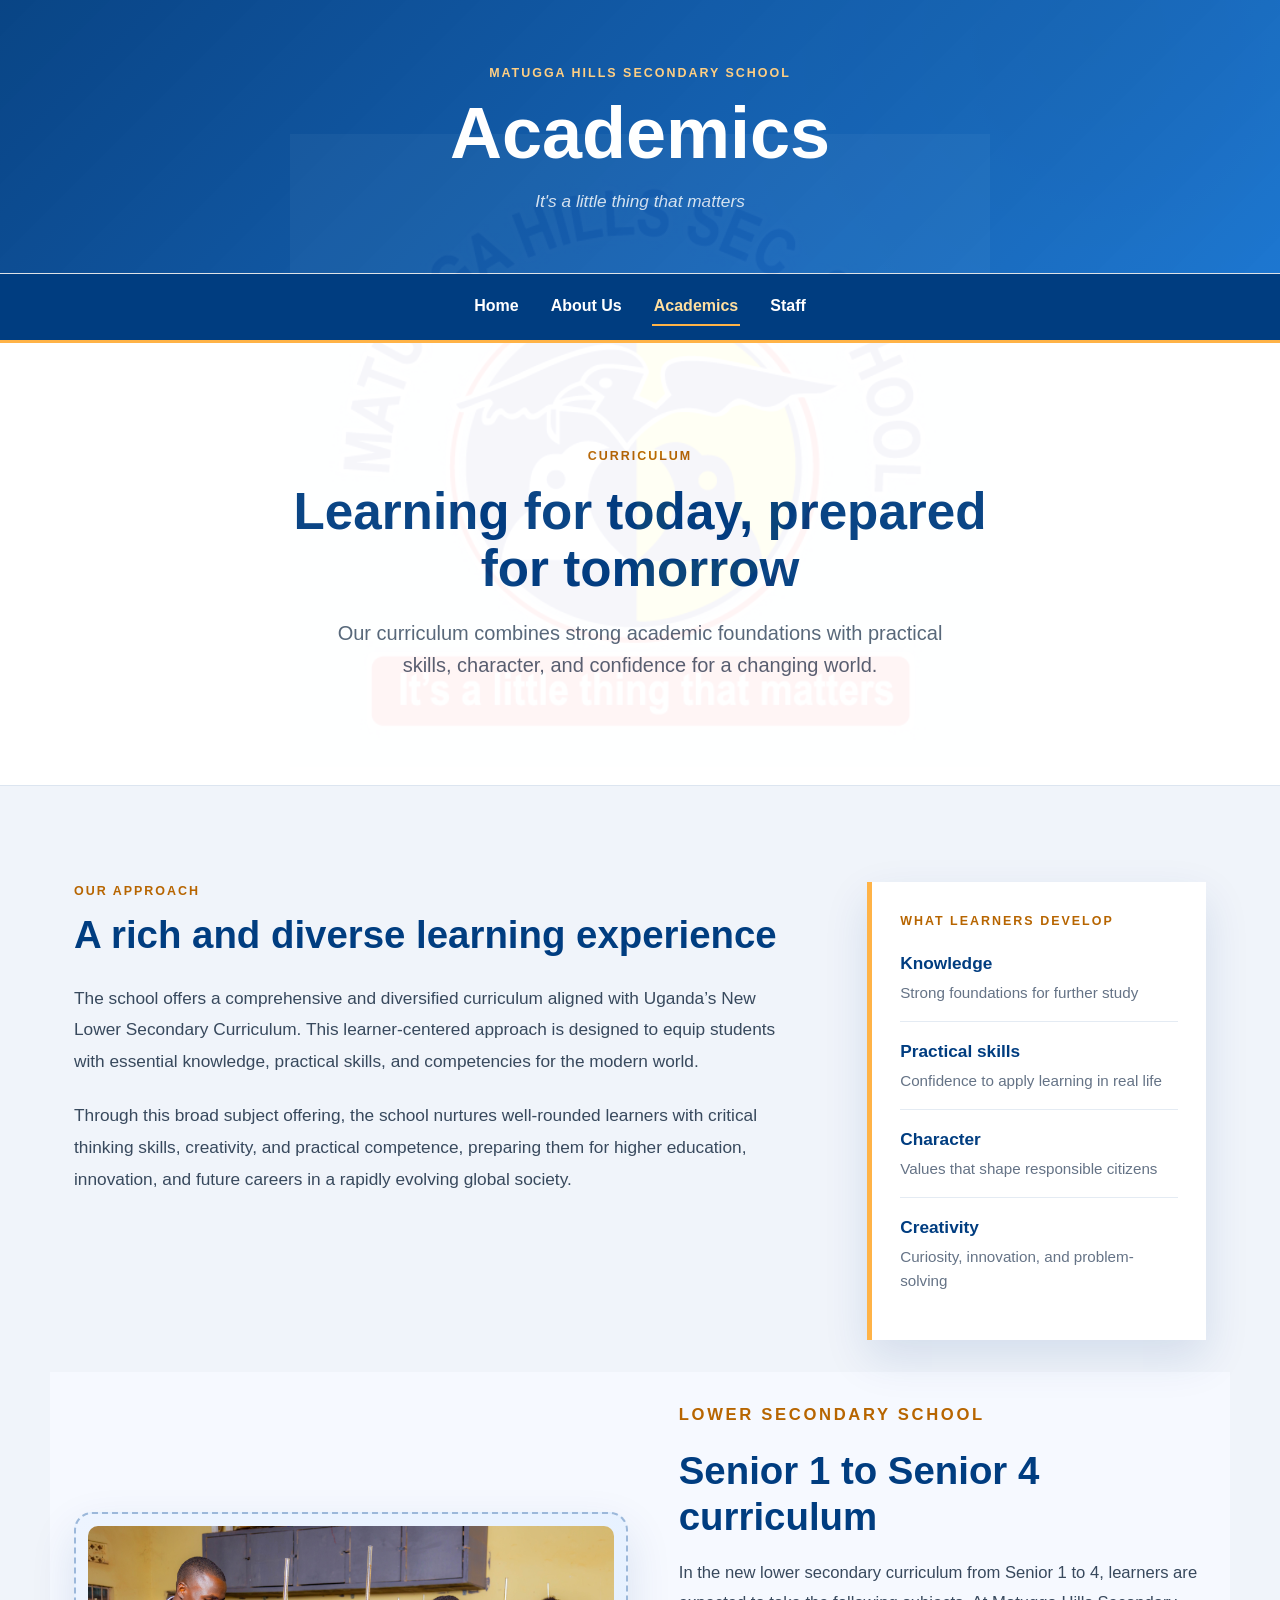
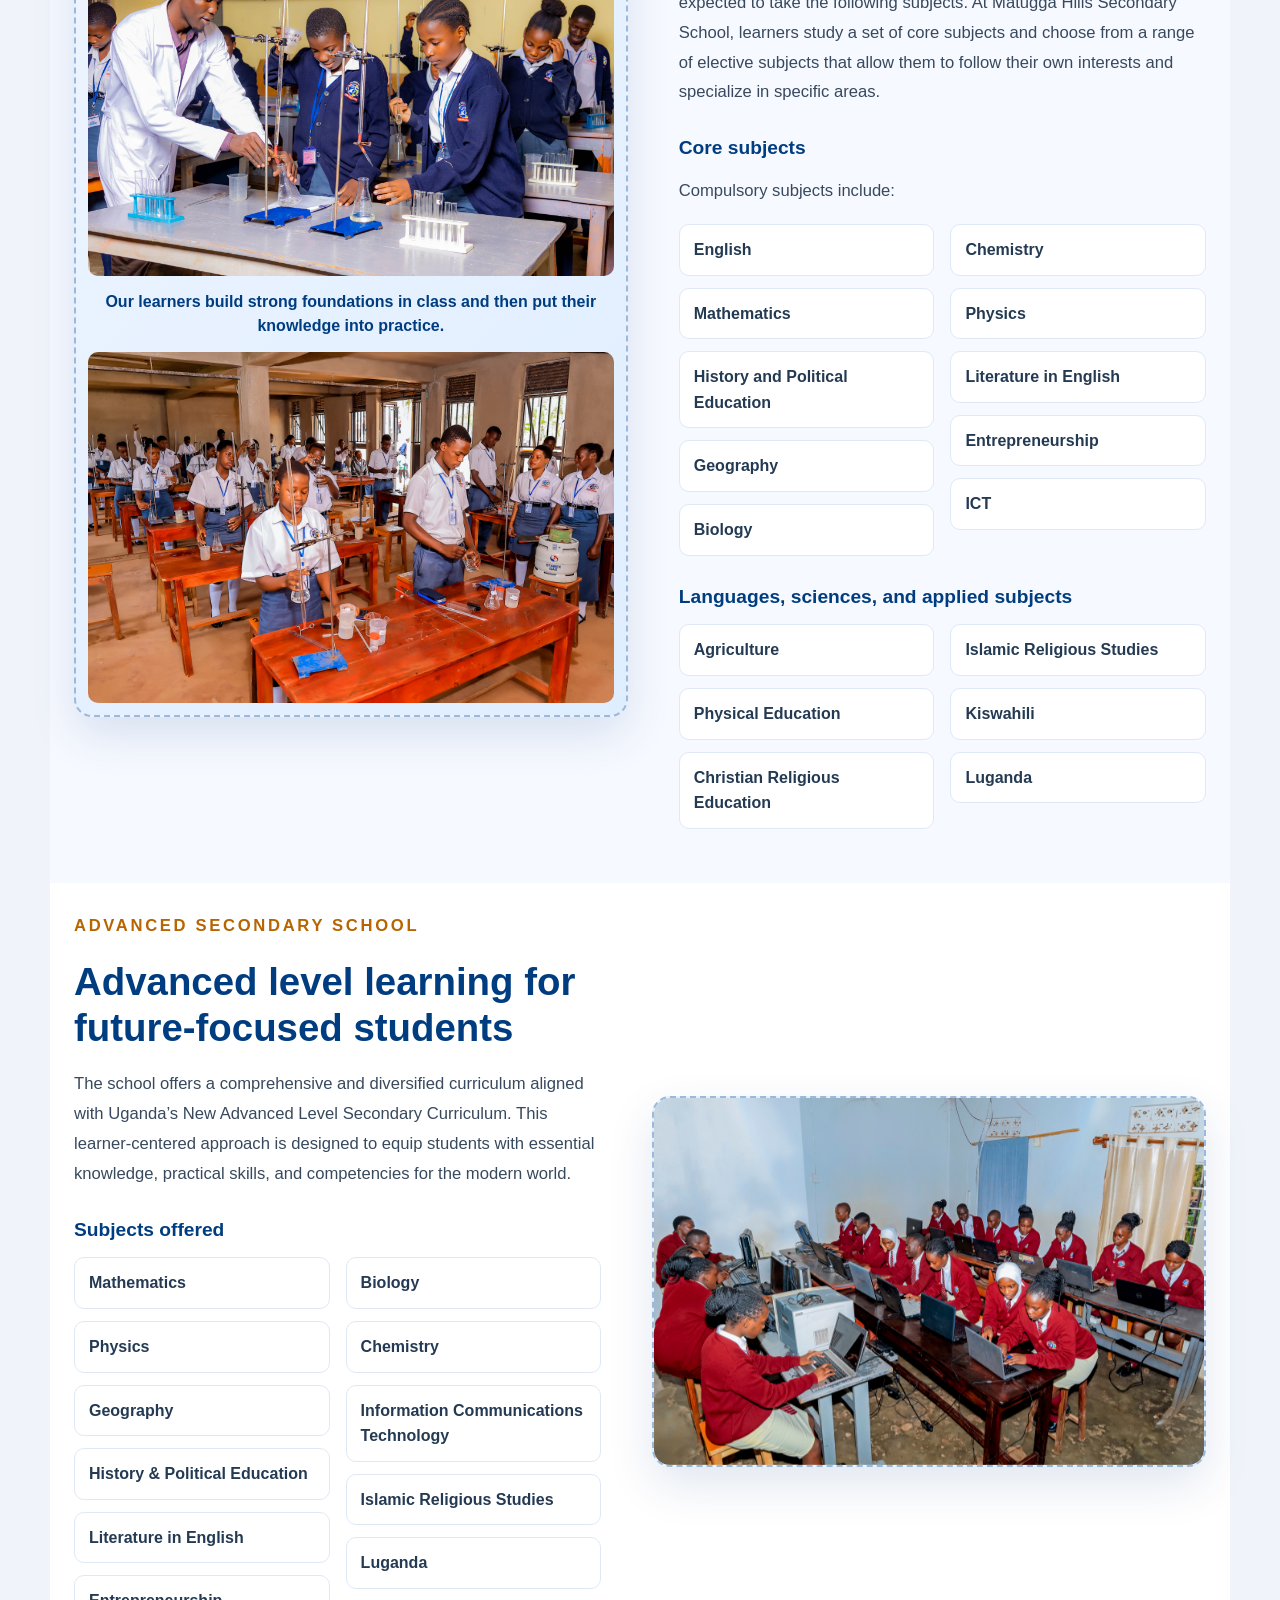
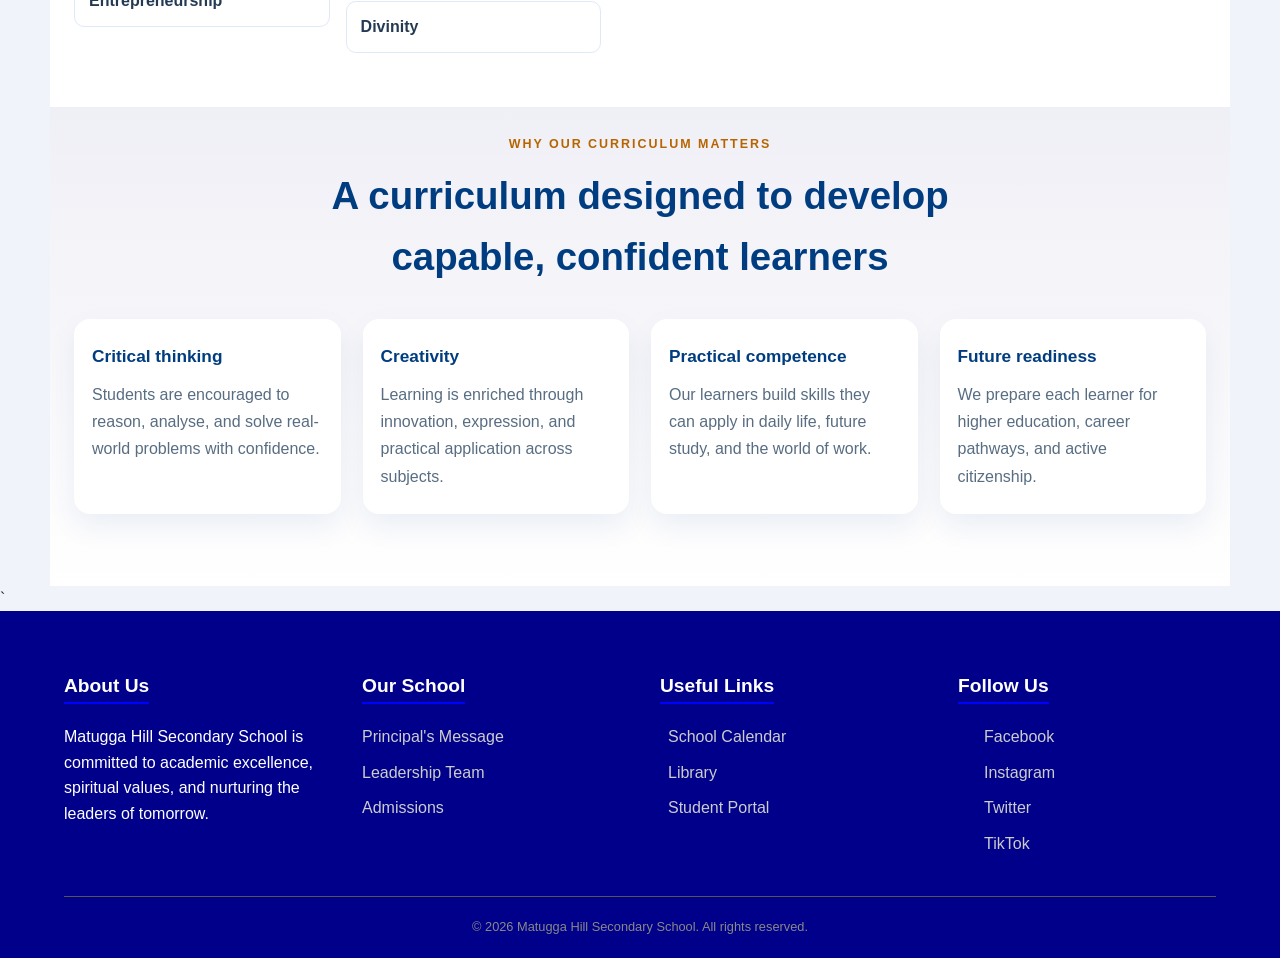
<file: academics.html>
<!DOCTYPE html>
<html lang="en">
<head>
    <meta charset="UTF-8">
    <meta name="viewport" content="width=device-width, initial-scale=1.0">
    <meta name="description" content="Explore the curriculum and learning approach at Matugga Hills Secondary School.">
    <link rel="icon" href="assets/images/budge.jpg" type="image/jpeg">
    <title>Academics | Matugga Hills Secondary School</title>
    <link rel="stylesheet" href="style.css">
</head>
<body>
    <!-- Page header: identifies the school and the current Academics page. -->
    <header class="site-header">
        <div class="site-header__inner">
            <p class="school-kicker">Matugga Hills Secondary School</p>
            <h1>Academics</h1>
            <p class="school-motto">It's a little thing that matters</p>
        </div>
    </header>

    <!-- Main navigation: provides links to the primary school pages. -->
    <nav class="site-nav" aria-label="Main navigation">
        <a href="index.html">Home</a>
        <a href="About us.html">About Us</a>
        <a href="academics.html" aria-current="page">Academics</a>
        <a href="staff.html">Staff</a>
    </nav>

    
    <!-- Main content: contains the curriculum overview and subject information. -->
    <main>
        <!-- Hero introduction: summarizes the school's learning philosophy. -->
        <section class="academics-hero" aria-labelledby="curriculum-title">
            <p class="eyebrow">Curriculum</p>
            <h2 id="curriculum-title">Learning for today, prepared for tomorrow</h2>
            <p class="academics-lede">Our curriculum combines strong academic foundations with practical skills, character, and confidence for a changing world.</p>
        </section>

        <!-- Learning approach: describes the curriculum and its intended outcomes. -->
        <section class="academics-content" aria-labelledby="approach-title">
            <div class="academics-copy">
                <p class="section-label">Our approach</p>
                <h2 id="approach-title">A rich and diverse learning experience</h2>
                <p>The school offers a comprehensive and diversified curriculum aligned with Uganda’s New Lower Secondary Curriculum. This learner-centered approach is designed to equip students with essential knowledge, practical skills, and competencies for the modern world.</p>
                <p>Through this broad subject offering, the school nurtures well-rounded learners with critical thinking skills, creativity, and practical competence, preparing them for higher education, innovation, and future careers in a rapidly evolving global society.</p>
            </div>

            <aside class="academics-highlight" aria-label="What our curriculum develops">
                <p class="section-label">What learners develop</p>
                <ul>
                    <li><strong>Knowledge</strong><span>Strong foundations for further study</span></li>
                    <li><strong>Practical skills</strong><span>Confidence to apply learning in real life</span></li>
                    <li><strong>Character</strong><span>Values that shape responsible citizens</span></li>
                    <li><strong>Creativity</strong><span>Curiosity, innovation, and problem-solving</span></li>
                </ul>
            </aside>
        </section>

        <!-- Lower secondary programme: lists Senior 1 to Senior 4 subjects. -->
        <section class="curriculum-programme" aria-labelledby="lower-secondary-title">
            <div class="curriculum-visual curriculum-visual--gallery" aria-label="Lower secondary learning activities">
                <img src="assets/images/opoka teaching.jpg" alt="Teacher guiding lower secondary learners">
                <p class="curriculum-visual__caption">Our learners build strong foundations in class and then put their knowledge into practice.</p>
                <img src="assets/images/students in lab.JPG" alt="Lower secondary learners working in a laboratory">
            </div>
            <div class="curriculum-copy">
                <p class="section-label">Lower Secondary School</p>
                <h2 id="lower-secondary-title">Senior 1 to Senior 4 curriculum</h2>
                <p>In the new lower secondary curriculum from Senior 1 to 4, learners are expected to take the following subjects. At Matugga Hills Secondary School, learners study a set of core subjects and choose from a range of elective subjects that allow them to follow their own interests and specialize in specific areas.</p>

                <h3>Core subjects</h3>
                <p>Compulsory subjects include:</p>
                <ul class="subject-list subject-list--compact">
                    <li>English</li>
                    <li>Mathematics</li>
                    <li>History and Political Education</li>
                    <li>Geography</li>
                    <li>Biology</li>
                    <li>Chemistry</li>
                    <li>Physics</li>
                    <li>Literature in English</li>
                    <li>Entrepreneurship</li>
                    <li>ICT</li>
                </ul>

                <h3>Languages, sciences, and applied subjects</h3>
                <ul class="subject-list subject-list--compact">
                    <li>Agriculture</li>
                    <li>Physical Education</li>
                    <li>Christian Religious Education</li>
                    <li>Islamic Religious Studies</li>
                    <li>Kiswahili</li>
                    <li>Luganda</li>
                </ul>
            </div>
        </section>

        <!-- Advanced secondary programme: lists the subjects offered at advanced level. -->
        <section class="curriculum-programme curriculum-programme--reverse" aria-labelledby="advanced-secondary-title">
            <div class="curriculum-copy">
                <p class="section-label">Advanced Secondary School</p>
                <h2 id="advanced-secondary-title">Advanced level learning for future-focused students</h2>
                <p>The school offers a comprehensive and diversified curriculum aligned with Uganda’s New Advanced Level Secondary Curriculum. This learner-centered approach is designed to equip students with essential knowledge, practical skills, and competencies for the modern world.</p>

                <h3>Subjects offered</h3>
                <ul class="subject-list">
                    <li>Mathematics</li>
                    <li>Physics</li>
                    <li>Geography</li>
                    <li>History &amp; Political Education</li>
                    <li>Literature in English</li>
                    <li>Entrepreneurship</li>
                    <li>Biology</li>
                    <li>Chemistry</li>
                    <li>Information Communications Technology</li>
                    <li>Islamic Religious Studies</li>
                    <li>Luganda</li>
                    <li>Divinity</li>
                </ul>
            </div>
            <div class="curriculum-visual" aria-label="Advanced level information technology laboratory">
                <img src="assets/images/it lab.JPG" alt="Students learning in the information technology laboratory">
            </div>
        </section>

        <!-- Curriculum values: explains the abilities learners develop through the programme. -->
        <section class="academics-values" aria-labelledby="values-title">
            <p class="section-label">Why our curriculum matters</p>
            <h2 id="values-title">A curriculum designed to develop capable, confident learners</h2>
            <div class="value-grid">
                <article>
                    <h3>Critical thinking</h3>
                    <p>Students are encouraged to reason, analyse, and solve real-world problems with confidence.</p>
                </article>
                <article>
                    <h3>Creativity</h3>
                    <p>Learning is enriched through innovation, expression, and practical application across subjects.</p>
                </article>
                <article>
                    <h3>Practical competence</h3>
                    <p>Our learners build skills they can apply in daily life, future study, and the world of work.</p>
                </article>
                <article>
                    <h3>Future readiness</h3>
                    <p>We prepare each learner for higher education, career pathways, and active citizenship.</p>
                </article>
            </div>
        </section>
    </main>
`
        <!-- Footer: contains secondary links, social links, and copyright information. -->
    <footer class="site-footer">
            <div class="footer-grid">
                <div class="footer-col">
                    <h5>About Us</h5>
                    <p>Matugga Hill Secondary School is committed to academic excellence, spiritual values, and nurturing the leaders of tomorrow.</p>
                </div>

                <div class="footer-col">
                    <h5>Our School</h5>
                    <ul>
                        <li><a href="#">Principal's Message</a></li>
                        <li><a href="staff.html">Leadership Team</a></li>
                        <li><a href="#">Admissions</a></li>
                    </ul>
                </div>

                <div class="footer-col">
                    <h5>Useful Links</h5>
                    <ul>
                        <li><a href="#"><i class="fas fa-calendar-alt mr-2 footer-icon"></i>School Calendar</a></li>
                        <li><a href="#"><i class="fas fa-book mr-2 footer-icon"></i>Library</a></li>
                        <li><a href="#"><i class="fas fa-user-graduate mr-2 footer-icon"></i>Student Portal</a></li>
                    </ul>
                </div>

                <div class="footer-col">
                    <h5>Follow Us</h5>
                    <div class="social-links">
                        <a href="#"><i class="fa-brands fa-facebook-f"></i> Facebook</a>
                        <a href="#"><i class="fa-brands fa-instagram"></i> Instagram</a>
                        <a href="#"><i class="fa-brands fa-x-twitter"></i> Twitter</a>
                        <a href="https://www.tiktok.com/@matuggahills?is_from_webapp=1&sender_device=pc"><i class="fa-brands fa-tiktok"></i> TikTok</a>
                    </div>
                </div>
            </div>

            <div class="footer-bottom">
                <p>&copy; 2026 Matugga Hill Secondary School. All rights reserved.</p>
            </div>
        </footer>
</body>
</html>
</file>
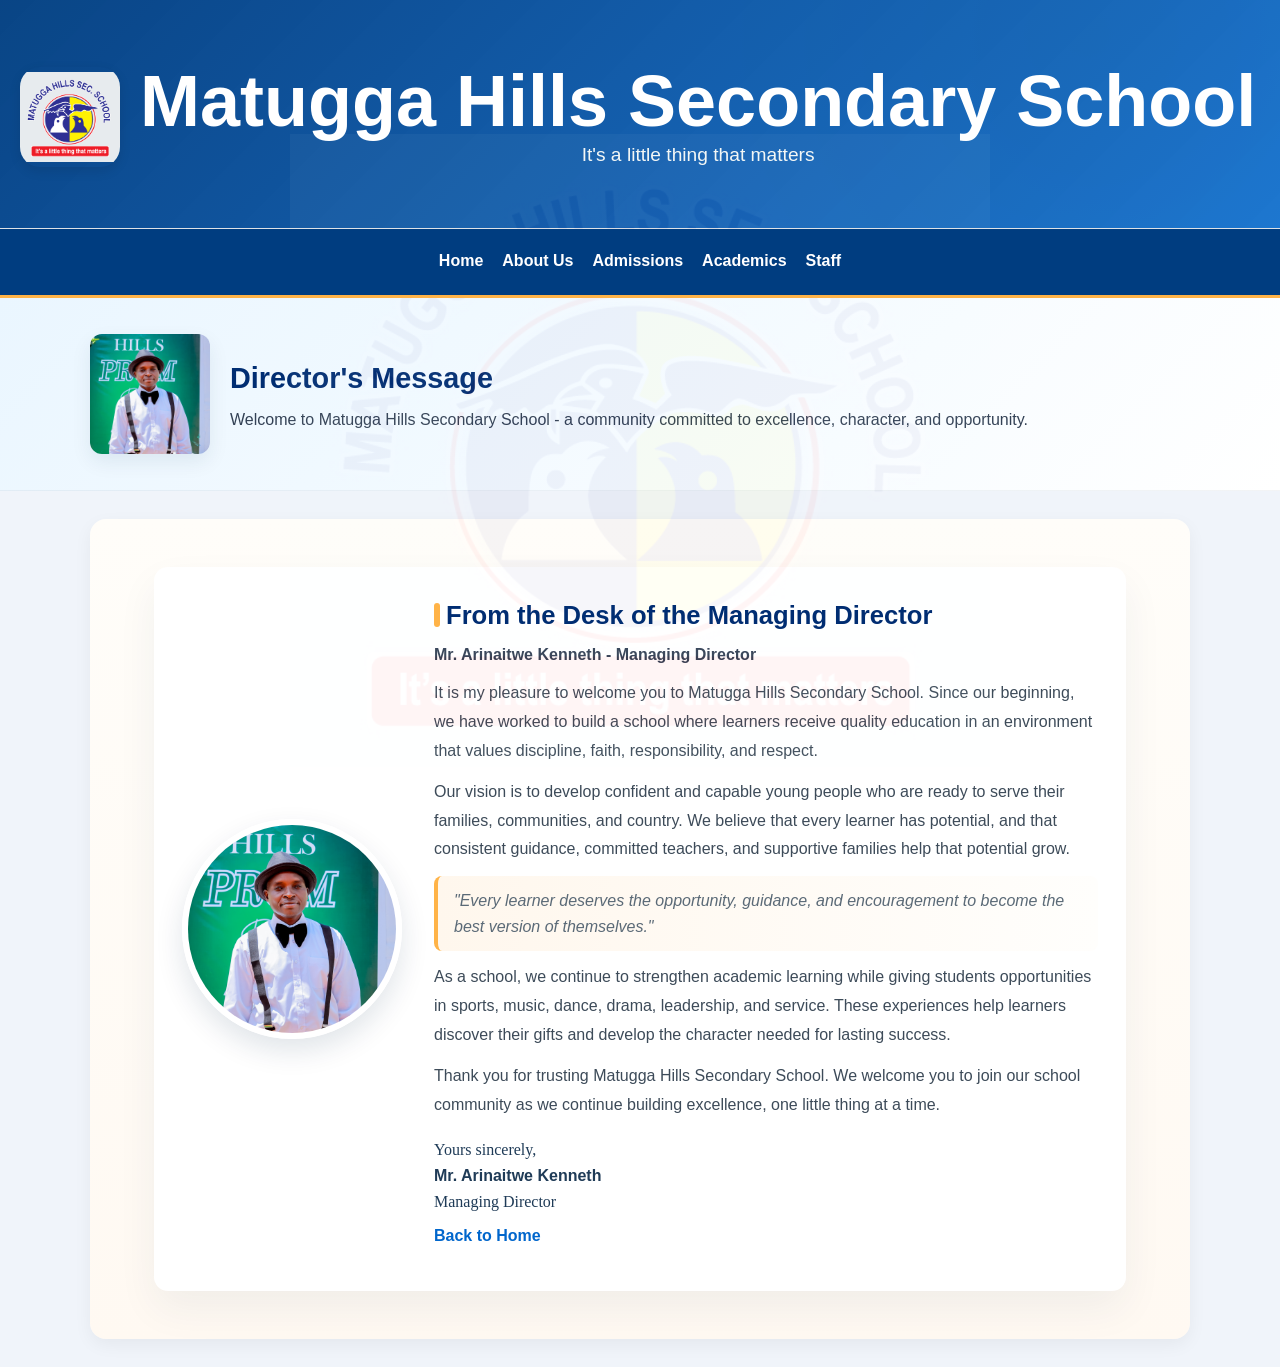
<file: director.html>
<!DOCTYPE html>
<!-- Tell the browser to interpret this document as HTML5. -->
<html lang="en">
<head>
    <!-- Use UTF-8 so the page can display normal text characters correctly. -->
    <meta charset="UTF-8">
    <!-- Make the layout adapt to phones, tablets, and desktop screens. -->
    <meta name="viewport" content="width=device-width, initial-scale=1.0">
    <!-- Use the school badge as the browser tab icon. -->
    <link rel="icon" href="assets/images/budge.jpg" type="image/jpeg">
    <!-- Set the title shown in the browser tab. -->
    <title>Director's Message - Matugga Hills Secondary School</title>
    <!-- Load the shared styles used by the other school pages. -->
    <link rel="stylesheet" href="style.css">
</head>
<body>
    <!-- Site header: presents the school identity at the top of the page. -->
    <header class="site-header">
        <!-- Group the badge and school name so they align as one brand header. -->
        <div class="title-wrap">
            <!-- Display the school badge beside the school identity. -->
            <img src="assets/images/budge.jpg" alt="Matugga Hills Secondary School badge" class="school-badge">
            <div>
                <!-- Display the official school name and motto. -->
                <h1>Matugga Hills Secondary School</h1>
                <p>It's a little thing that matters</p>
            </div>
        </div>
    </header>

    <!-- Main navigation: connects this message page to the rest of the website. -->
    <nav class="site-nav" aria-label="Main navigation">
        <!-- Group the navigation links into the shared navigation layout. -->
        <div class="nav-links">
            <a href="index.html">Home</a>
            <a href="About us.html">About Us</a>
            <a href="admissions.php">Admissions</a>
            <a href="academics.html">Academics</a>
            <a href="staff.html">Staff</a>
        </div>
    </nav>

    <!-- Main content: introduces the director and displays the complete message. -->
    <main>
        <!-- Message hero: identifies the director and the purpose of this page. -->
        <section class="principal-hero">
            <div class="hero-inner">
                <!-- Show the director's portrait in the page introduction. -->
                <img src="assets/images/Director.JPG" alt="Managing Director" class="hero-img">
                <div class="hero-text">
                    <!-- Identify the message author and introduce the page. -->
                    <h1>Director's Message</h1>
                    <p class="hero-lead">Welcome to Matugga Hills Secondary School - a community committed to excellence, character, and opportunity.</p>
                </div>
            </div>
        </section>

        <!-- Full message: shares the director's vision for the school and its learners. -->
        <section class="principal-section section">
            <div class="principal-container">
                <!-- Repeat the director's portrait beside the full message. -->
                <img src="assets/images/Director.JPG" alt="Managing Director" class="principal-img">
                <div class="principal-text">
                    <!-- Identify the author of the full message. -->
                    <h3>From the Desk of the Managing Director</h3>
                    <h4>Mr. Arinaitwe Kenneth - Managing Director</h4>
                    <!-- Explain the director's commitment to the school's foundation. -->
                    <p>It is my pleasure to welcome you to Matugga Hills Secondary School. Since our beginning, we have worked to build a school where learners receive quality education in an environment that values discipline, faith, responsibility, and respect.</p>
                    <!-- Describe the school's vision for learner development. -->
                    <p>Our vision is to develop confident and capable young people who are ready to serve their families, communities, and country. We believe that every learner has potential, and that consistent guidance, committed teachers, and supportive families help that potential grow.</p>
                    <!-- Emphasize the central idea of the director's message. -->
                    <div class="quote-box">"Every learner deserves the opportunity, guidance, and encouragement to become the best version of themselves."</div>
                    <!-- List activities that support learning beyond the classroom. -->
                    <p>As a school, we continue to strengthen academic learning while giving students opportunities in sports, music, dance, drama, leadership, and service. These experiences help learners discover their gifts and develop the character needed for lasting success.</p>
                    <!-- Close the message with an invitation to join the school community. -->
                    <p>Thank you for trusting Matugga Hills Secondary School. We welcome you to join our school community as we continue building excellence, one little thing at a time.</p>
                    <!-- Provide the director's sign-off. -->
                    <div class="signature">Yours sincerely,<br><strong>Mr. Arinaitwe Kenneth</strong><br>Managing Director</div>
                    <!-- Return visitors to the homepage. -->
                    <p><a href="index.html" class="view-more">Back to Home</a></p>
                </div>
            </div>
        </section>
    </main>
</body>
</html>
</file>
<file: style.css>
/* Reset shared spacing and establish the default font for every page element. */
* {
    margin: 0;
    padding: 0;
    box-sizing: border-box;
    font-family: 'Segoe UI', Roboto, Arial, sans-serif;
}

:root{
    /* Shared color tokens used by the school website's visual theme. */
    --secondary: #00008b;
    --primary: #0000ff;
    --tertiary: #f4f7f6;
}

body {
    /* Give pages a readable background and consistent text rhythm. */
    background-color: #f0f4fa;
    line-height: 1.6;
    color: #1e2b3c;
    position: relative;
}

body::before {
    content: "";
    position: fixed;
    inset: 0;
    background: url("assets/images/budge.jpg") center / min(65vw, 700px) no-repeat;
    opacity: 0.045;
    pointer-events: none;
    z-index: 0;
}

header {
    background: linear-gradient(145deg, #0066cc, #004c99);
    color: white;
    padding: 28px 20px 22px;
    text-align: center;
    box-shadow: 0 4px 12px rgba(0,0,0,0.15);
}
.site-header{
    background-color: #f8f9fa;
    padding: 15px 5%;
    border-bottom: 1px solid #dee2e6;
}

.title-wrap{
    display: flex;
    align-items: center;
    gap: 20px;
    flex-wrap: nowrap;
}
.school-badge {
    width: 100px;
    height: 100px;
    flex: 0 0 auto;
    object-fit: contain;
    border-radius: 20%;
    transition: transform 0.4s cubic-bezier(0.25, 0.46, 0.45, 0.94), filter 0.4s ease, box-shadow 0.4s ease;
    box-shadow: 0 4px 12px rgba(0, 0, 0, 0.1);
    /*background: white;
    padding: 8px;
    box-shadow: 0 4px 12px rgba(0,0,0,0.2);*/
}

.school-badge:hover {
    transform: scale(1.08) rotate(2deg);
    filter: brightness(1.1);
    box-shadow: 0 8px 20px rgba(0, 0, 0, 0.2);
}
header h1 {
    font-size: 1.8rem;
    color: #002d72;
    /*letter-spacing: 1px;
    font-weight: 600;
    text-shadow: 2px 2px 3px rgba(0,0,0,0.2);*/
}
header p {
    font-size: 1.2rem;
    color: var(--tertiary);
    /*font-style: italic;
    opacity: 0.9;
    margin-top: 6px;*/
}

/*@media (max-width: 600px) {
    .school-badge {
        width: 100px;
        height: 100px;
    }

    header h1 {
        font-size: 2rem;
    }
}

        
/* Navigation Container */
.site-nav {
    background-color: #002d72;
    position: relative;
    display: flex;
    justify-content: center;
    padding: 10px;
}

/* Links Wrapper */
.nav-links {
    display: flex;
    gap: 15px;
}

.nav-links a {
    color: white;
    text-decoration: none;
    padding: 8px 12px;
    font-weight: 500;
    border-radius: 4px;
    transition: background 0.3s;
}

.nav-links a:hover {
    background-color: rgba(255, 255, 255, 0.2);
}

/* Hide Hamburger by default on desktop */
.menu-toggle {
    display: none;
    color: white;
    font-size: 1.5rem;
    cursor: pointer;
    padding: 5px 15px;
}

/* Mobile Responsive Breakpoint */
@media (max-width: 768px) {
    .site-nav {
        justify-content: space-between;
        align-items: center;
        padding: 12px 20px;
    }

    /* Show the hamburger button on mobile */
    .menu-toggle {
        display: block;
    }

    /* Stack and hide links by default on mobile */
    .nav-links {
        display: none; /* Hidden until toggled */
        flex-direction: column;
        position: absolute;
        top: 100%;
        left: 0;
        width: 100%;
        background-color: #002d72;
        box-shadow: 0 10px 15px rgba(0, 0, 0, 0.2);
        padding: 15px 0;
        z-index: 1000;
    }

    /* When toggled via JavaScript, add this class to show it */
    .nav-links.active {
        display: flex;
    }

    .nav-links a {
        text-align: center;
        padding: 12px;
        width: 100%;
        border-radius: 0;
    }
}      

.hero {
    /* The solid color prevents a flash while the image layers are fading. */
    background: #111827;
        /* Hold the hero area in place while the background images cross-fade. */
    padding: 0;
    text-align: center;
    align-items: center;
    justify-content: center;
    display: flex;
    min-height: 500px;
    position: relative;
    overflow: hidden;
    /*max-width: 1100px;
    border-radius: 16px;
    box-shadow: 0 6px 18px rgba(0, 0, 0, 0.05);
    
    margin: 20px auto 10px;
    
    
    
    color: white;*/
}
.hero::before {
    /* Current slide stays visible underneath the incoming image. */
    content: "";
    position: absolute;
    inset: 0;
    background: linear-gradient(rgba(0, 0, 0, 0.45), rgba(0, 0, 0, 0.45)), var(--hero-image, url('assets/images/s6 pic.JPG')) center/cover no-repeat;
    opacity: 1;
}
.hero::after {
    /* Incoming slide fades in over the current background. */
    content: "";
    position: absolute;
    inset: 0;
    background: linear-gradient(rgba(0, 0, 0, 0.45), rgba(0, 0, 0, 0.45)), var(--hero-next-image, url('assets/images/s6 pic.JPG')) center/cover no-repeat;
    opacity: 0;
    transition: opacity 2000ms ease-in-out;
    will-change: opacity;
}
.hero.is-changing::after {
    opacity: 1;
}
.hero-content {
    /* Keep welcome text above both moving image layers. */
    position: relative;
    z-index: 1;
    background: rgba(0, 0, 0, 0.35);
    padding: 24px 28px;
    border-radius: 14px;
    max-width: 700px;
}
.hero h2 {
    font-size: 2.2rem;
    color: white;
}
.hero p {
    font-size: 1.2rem;
    color: #f6f9fc;
    margin-top: 8px;
}
.hero button {
    background: #0066cc;
    color: white;
    border: none;
    padding: 14px 40px;
    font-size: 1.2rem;
    font-weight: 600;
    border-radius: 50px;
    margin-top: 20px;
    cursor: pointer;
    transition: 0.25s;
    box-shadow: 0 4px 8px rgba(0, 102, 204, 0.3);
}
.hero button:hover {
    background: #004c99;
    transform: scale(1.02);
    box-shadow: 0 8px 14px rgba(0, 70, 140, 0.35);
}        

/* Mobile Screen Breakpoints */
@media (max-width: 768px) {
    .title-wrap {
        gap: 12px;
    }

    .school-badge {
        width: 76px;
        height: 76px;
    }

    .site-header h1 {
        font-size: 1.25rem;
    }

    nav {
        flex-direction: column;
        align-items: center;
        gap: 5px;
    }

    nav a {
        width: 100%;
        text-align: center;
    }

    .hero-content h2 {
        font-size: 1.8rem;
    }

    .hero-content p {
        font-size: 0.95rem;
    }
}

/* sections */
.section {
    max-width: 1100px;
    margin: 28px auto;
    background: white;
    padding: 28px 32px;
    border-radius: 16px;
    box-shadow: 0 6px 18px rgba(0, 0, 0, 0.05);
    transition: 0.15s;
}
.section h2 {
    color: #003d80;
    border-bottom: 3px solid #ffb347;
    padding-bottom: 10px;
    margin-bottom: 22px;
    font-size: 1.9rem;
    font-weight: 600;
    text-align: center;
}

/* Announcements Section Layout */
.announcements-section {
    padding: 60px 5%;
    background-color: #ffffff;
}

.announcements-container {
    max-width: 1100px;
    margin: 0 auto;
    text-align: center;
}

.announcements-section h2 {
    font-size: 2.2rem;
    color: #002d72;
    margin-bottom: 10px;
}

.announcements-container .section-subtitle {
    color: #555;
    font-size: 1.05rem;
    margin-bottom: 40px;
}

/* Grid Layout for Announcements */
.announcements-grid {
    display: grid;
    grid-template-columns: repeat(auto-fit, minmax(300px, 1fr));
    gap: 25px;
    text-align: left;
}

/* Professional Announcement Cards */
.announcement-card {
    background: #f8faff;
    padding: 24px;
    border-radius: 12px;
    box-shadow: 0 4px 12px rgba(0, 0, 0, 0.04);
    border: 1px solid #e2e8f0;
    display: flex;
    align-items: flex-start;
    gap: 16px;
    transition: transform 0.3s ease, box-shadow 0.3s ease;
}

.announcement-card:hover {
    transform: translateY(-5px);
    box-shadow: 0 8px 20px rgba(0, 0, 0, 0.08);
}

/* Icon Box Styling with Dark Goldenrod */
.announcement-card .icon-box {
    background: #fff8eb;
    color: darkgoldenrod;
    width: 48px;
    height: 48px;
    border-radius: 10px;
    display: flex;
    align-items: center;
    justify-content: center;
    font-size: 1.25rem;
    flex-shrink: 0;
}

/* Typography Inside Cards */
.announcement-content h4 {
    font-size: 1.1rem;
    color: #002d72;
    margin-bottom: 6px;
    font-weight: 600;
}

.announcement-content p {
    font-size: 0.95rem;
    color: #4a5568;
    margin: 0;
    line-height: 1.4;
}

/* new blocks: motto, vision, values, history */
.grid-2col {
    display: grid;
    grid-template-columns: repeat(2, 1fr);
    gap: 20px;
}
/* Identity Section Layout */
.identity-section {
    padding: 60px 5%;
    background-color: #f8faff;
}

.identity-container {
    max-width: 1100px;
    margin: 0 auto;
    text-align: center;
}

.identity-section h2 {
    font-size: 2.2rem;
    color: #002d72;
    margin-bottom: 10px;
}

.identity-container .section-subtitle {
    color: #555;
    font-size: 1.05rem;
    margin-bottom: 40px;
}

/* Grid Layout */
.grid-2col {
    display: grid;
    grid-template-columns: repeat(2, 1fr);
    gap: 25px;
    text-align: left;
}

/* Make the values card span full width if desired, or keep 2-column flow */
.values-card {
    grid-column: span 2;
}

/* Info Card Styling */
.info-card {
    background: #ffffff;
    padding: 30px;
    border-radius: 14px;
    border: 1px solid #e2e8f0;
    box-shadow: 0 4px 12px rgba(0, 0, 0, 0.04);
    transition: transform 0.3s ease, box-shadow 0.3s ease;
}

.info-card:hover {
    transform: translateY(-5px);
    box-shadow: 0 8px 20px rgba(0, 0, 0, 0.08);
}

/* Header Flex for Icon + Title */
.card-header-flex {
    display: flex;
    align-items: center;
    gap: 15px;
    margin-bottom: 16px;
}

/* Icon Box Styling with Dark Goldenrod */
.info-card .icon-box {
    background: #fff8eb;
    color: darkgoldenrod;
    width: 48px;
    height: 48px;
    border-radius: 10px;
    display: flex;
    align-items: center;
    justify-content: center;
    font-size: 1.25rem;
    flex-shrink: 0;
}

.info-card h3 {
    color: #002d72;
    font-size: 1.35rem;
    margin: 0;
    font-weight: 600;
}

/* Typography elements */
.motto-text {
    font-size: 1.25rem;
    font-weight: 600;
    color: #003366;
    margin-bottom: 10px;
    font-style: italic;
}

.card-desc {
    font-size: 1rem;
    color: #4a5568;
    line-height: 1.6;
    margin: 0;
}

.vision-desc {
    margin-top: 8px;
}

/* Values List Styling */
.values-list {
    list-style: none;
    padding-left: 0;
    margin: 0;
    display: grid;
    grid-template-columns: repeat(auto-fit, minmax(280px, 1fr));
    gap: 12px;
}

.values-list li {
    padding: 10px 14px;
    background: #f8faff;
    border-radius: 8px;
    border: 1px solid #edf2f7;
    font-size: 0.95rem;
    color: #2d3748;
    line-height: 1.5;
}

.values-list li strong {
    color: #002d72;
}

/* Mobile Breakpoint */
@media (max-width: 768px) {
    .grid-2col {
        grid-template-columns: 1fr;
    }
    
    .values-card {
        grid-column: span 1;
    }

    .values-list {
        grid-template-columns: 1fr;
    }
}

@media (max-width: 768px) {
    .grid-2col {
        grid-template-columns: 1fr; /* Forces cards to stack into a single column on mobile */
    }
    
    .info-card {
        padding: 18px; /* Slightly tighter padding on mobile screens */
    }

    .section h2 {
        font-size: 1.6rem;
    }
}

.history-block {
    background: #f2f8ff;
    padding: 18px 24px;
    border-radius: 14px;
    border-left: 6px solid #ffb347;
    margin-top: 6px;
}
.history-block p {
    font-size: 1.05rem;
    line-height: 1.7;
}

/* Contact Section Layout */
.contact-section {
    padding: 60px 5%;
    background-color: #f8faff;
}

.contact-container {
    max-width: 1100px;
    margin: 0 auto;
    text-align: center;
}

.contact-section h2 {
    font-size: 2.2rem;
    color: #002d72;
    margin-bottom: 10px;
}

.section-subtitle {
    color: #555;
    font-size: 1.05rem;
    margin-bottom: 40px;
}

/* Contact Grid */
.contact-grid {
    display: grid;
    grid-template-columns: repeat(auto-fit, minmax(240px, 1fr));
    gap: 25px;
    text-align: left;
}

/* Professional Contact Cards */
.contact-card {
    background: #ffffff;
    padding: 24px;
    border-radius: 12px;
    box-shadow: 0 4px 12px rgba(0, 0, 0, 0.05);
    border: 1px solid #e2e8f0;
    display: flex;
    align-items: flex-start;
    gap: 16px;
    transition: transform 0.3s ease, box-shadow 0.3s ease;
}

.contact-card:hover {
    transform: translateY(-5px);
    box-shadow: 0 8px 20px rgba(0, 0, 0, 0.08);
}

/* Icon Box Styling with Dark Goldenrod */
.contact-card .icon-box {
    background: #fff8eb;
    color: darkgoldenrod;
    width: 48px;
    height: 48px;
    border-radius: 10px;
    display: flex;
    align-items: center;
    justify-content: center;
    font-size: 1.25rem;
    flex-shrink: 0;
}

/* Typography Inside Cards */
.contact-info h4 {
    font-size: 1.1rem;
    color: #002d72;
    margin-bottom: 6px;
    font-weight: 600;
}

.contact-info p {
    font-size: 0.95rem;
    color: #4a5568;
    margin: 0;
    line-height: 1.4;
}

.contact-info a {
    color: #4a5568;
    text-decoration: none;
    transition: color 0.2s;
}

.contact-info a:hover {
    color: darkgoldenrod;
    text-decoration: underline;
}

        
        /*footer {
            background: #1a2633;
            color: #d4dce6;
            text-align: center;
            padding: 22px 12px;
            margin-top: 20px;
            font-size: 1rem;
            border-top: 4px solid #ffb347;
        }
        footer p {
            opacity: 0.9;
        }*/

.site-footer {
    background-color: var(--secondary);
    color: #ffffff;
    padding: 60px 5% 20px;
}

.footer-grid {
    display: grid;
    grid-template-columns: repeat(auto-fit, minmax(200px, 1fr));
    gap: 40px;
    margin-bottom: 40px;
}

.footer-col h5 {
    margin-bottom: 20px;
    font-size: 1.2rem;
    color: #fff;
    border-bottom: 2px solid var(--primary);
    display: inline-block;
}

.footer-col ul {
    list-style: none;
    padding: 0;
}

.footer-col ul li {
    margin-bottom: 10px;
}

.footer-col a {
    color: #cccccc;
    text-decoration: none;
    transition: 0.3s;
}

.footer-col a:hover {
    color: #ffffff;
}

.social-links {
    display: flex;
    flex-direction: column;
    gap: 10px;
}

.social-links a {
    display: inline-flex;
    align-items: center;
    gap: 8px;
}

.social-links i {
    width: 18px;
    text-align: center;
}

.footer-bottom {
    text-align: center;
    border-top: 1px solid #555;
    padding-top: 20px;
    font-size: 0.8rem;
    color: #888;
}

/* Academics page */
.site-header {
    background:
        linear-gradient(135deg, rgba(0, 61, 128, 0.96), rgba(0, 102, 204, 0.88)),
        radial-gradient(circle at 85% 15%, rgba(255, 179, 71, 0.35), transparent 32%);
    color: #ffffff;
    padding: 64px 20px 58px;
    text-align: center;
}

.site-header__inner {
    max-width: 900px;
    margin: 0 auto;
}

.school-kicker,
.eyebrow,
.section-label {
    color: #b76500;
    font-size: 0.78rem;
    font-weight: 800;
    letter-spacing: 0.16em;
    text-transform: uppercase;
}

.site-header .school-kicker {
    color: #ffcf83;
    margin-bottom: 12px;
}

.site-header h1 {
    color: #ffffff;
    font-size: clamp(2.5rem, 6vw, 4.5rem);
    line-height: 1.05;
    margin: 0;
}

.school-motto {
    color: rgba(255, 255, 255, 0.82);
    font-size: 1.08rem;
    font-style: italic;
    margin-top: 16px;
}

.site-nav {
    align-items: center;
    background: #003d80;
    border-bottom: 3px solid #ffb347;
    display: flex;
    flex-wrap: wrap;
    gap: 8px 28px;
    justify-content: center;
    padding: 14px 20px;
}

.site-nav a {
    border-bottom: 2px solid transparent;
    color: #ffffff;
    font-size: 1rem;
    font-weight: 600;
    padding: 5px 2px;
    text-decoration: none;
    transition: border-color 0.2s ease, color 0.2s ease;
}

.site-nav a:hover,
.site-nav a[aria-current="page"] {
    border-bottom-color: #ffb347;
    color: #ffdf9f;
}

.academics-hero {
    background: #ffffff;
    border-bottom: 1px solid #dce5f0;
    padding: clamp(56px, 9vw, 104px) 24px;
    text-align: center;
}

.academics-hero .eyebrow {
    margin-bottom: 16px;
}

.academics-hero h2 {
    color: #003d80;
    font-size: clamp(2rem, 4vw, 3.5rem);
    line-height: 1.12;
    margin: 0 auto;
    max-width: 760px;
}

.academics-lede {
    color: #526275;
    font-size: clamp(1.05rem, 2vw, 1.25rem);
    margin: 20px auto 0;
    max-width: 650px;
}

.academics-content {
    align-items: start;
    display: grid;
    gap: clamp(36px, 7vw, 96px);
    grid-template-columns: minmax(0, 1.35fr) minmax(280px, 0.65fr);
    margin: 0 auto;
    max-width: 1180px;
    padding: clamp(56px, 8vw, 96px) 24px 32px;
}

.academics-copy h2 {
    color: #003d80;
    font-size: clamp(1.8rem, 3vw, 2.6rem);
    line-height: 1.2;
    margin: 10px 0 24px;
}

.academics-copy p:not(.section-label) {
    color: #38495d;
    font-size: 1.08rem;
    line-height: 1.85;
    margin: 0 0 22px;
}

.academics-highlight {
    background: #ffffff;
    border-left: 5px solid #ffb347;
    box-shadow: 0 18px 42px rgba(0, 61, 128, 0.12);
    padding: 30px 28px;
}

.academics-highlight .section-label {
    margin-bottom: 18px;
}

.academics-highlight ul {
    list-style: none;
    margin: 0;
    padding: 0;
}

.academics-highlight li {
    border-top: 1px solid #e4ebf3;
    display: grid;
    gap: 3px;
    padding: 16px 0;
}

.academics-highlight li:first-child {
    border-top: 0;
    padding-top: 0;
}

.academics-highlight strong {
    color: #003d80;
    font-size: 1.08rem;
}

.academics-highlight span {
    color: #657386;
    font-size: 0.95rem;
}

.curriculum-programme {
    align-items: center;
    background: #f6f9ff;
    display: grid;
    gap: clamp(26px, 4vw, 52px);
    grid-template-columns: minmax(0, 1.05fr) minmax(0, 1fr);
    margin: 0 auto;
    max-width: 1180px;
    padding: 28px 24px 54px;
}

.curriculum-programme--reverse {
    background: #ffffff;
    grid-template-columns: minmax(0, 1fr) minmax(0, 1.05fr);
}

.curriculum-visual {
    align-items: center;
    background: linear-gradient(135deg, #edf4ff 0%, #dfeeff 100%);
    border: 2px dashed #9cb8da;
    border-radius: 18px;
    box-shadow: 0 18px 46px rgba(0, 61, 128, 0.12);
    display: flex;
    justify-content: center;
    min-height: 300px;
    overflow: hidden;
}

.curriculum-visual--placeholder {
    color: #496686;
    font-size: 1.05rem;
    font-weight: 700;
    letter-spacing: 0.04em;
    text-transform: uppercase;
}

.curriculum-visual--gallery {
    display: grid;
    gap: 12px;
    grid-template-columns: 1fr;
    min-height: 620px;
    padding: 12px;
}

.curriculum-visual--gallery img {
    border-radius: 10px;
    min-height: 296px;
}

.curriculum-visual__caption {
    color: #003d80;
    font-size: 1rem;
    font-weight: 700;
    line-height: 1.5;
    margin: 0;
    padding: 2px 12px;
    text-align: center;
}

.curriculum-visual img {
    display: block;
    height: 100%;
    min-height: 320px;
    object-fit: cover;
    width: 100%;
}

.curriculum-visual--gallery img {
    height: 100%;
}

.curriculum-copy {
    color: #38495d;
}

.curriculum-copy h2 {
    color: #003d80;
    font-size: clamp(1.8rem, 3vw, 2.7rem);
    line-height: 1.2;
    margin: 10px 0 18px;
}

.curriculum-copy h3 {
    color: #003d80;
    font-size: 1.2rem;
    margin: 26px 0 12px;
}

.curriculum-copy p {
    font-size: 1.04rem;
    line-height: 1.8;
    margin: 0 0 18px;
}

.subject-list {
    columns: 2;
    list-style: none;
    margin: 0;
    padding: 0;
}

.subject-list li {
    background: #ffffff;
    border: 1px solid #dfe9f5;
    border-radius: 10px;
    color: #243a53;
    font-weight: 600;
    margin: 0 0 12px;
    padding: 12px 14px;
    break-inside: avoid;
}

.subject-list--compact {
    columns: 2;
}

.academics-values {
    background: linear-gradient(180deg, #efeff6 0%, #ffffff 100%);
    margin: 0 auto;
    max-width: 1180px;
    padding: 28px 24px 72px;
    text-align: center;
}

.academics-values h2 {
    color: #003d80;
    font-size: clamp(2rem, 3vw, 3rem);
    margin: 10px auto 32px;
    max-width: 760px;
}

.value-grid {
    display: grid;
    gap: 22px;
    grid-template-columns: repeat(4, minmax(0, 1fr));
}

.value-grid article {
    background: #ffffff;
    border-radius: 16px;
    box-shadow: 0 12px 28px rgba(0, 61, 128, 0.08);
    padding: 24px 18px;
    text-align: left;
}

.value-grid h3 {
    color: #003d80;
    font-size: 1.08rem;
    margin-bottom: 10px;
}

.value-grid p {
    color: #586d82;
    line-height: 1.7;
    margin: 0;
}

.academics-content + .site-footer {
    margin-top: 0;
}

@media (max-width: 900px) {
    .curriculum-programme,
    .curriculum-programme--reverse,
    .value-grid {
        grid-template-columns: 1fr;
    }

    .subject-list,
    .subject-list--compact {
        columns: 1;
    }
}

@media (max-width: 700px) {
    .site-header {
        padding: 48px 18px 44px;
    }

    .site-nav {
        gap: 5px 18px;
        padding: 12px 14px;
    }

    .site-nav a {
        font-size: 0.92rem;
    }

    .academics-content,
    .curriculum-programme,
    .curriculum-programme--reverse,
    .academics-values {
        padding-left: 20px;
        padding-right: 20px;
    }

    .academics-content {
        grid-template-columns: 1fr;
    }

    .academics-copy p:not(.section-label) {
        font-size: 1rem;
        line-height: 1.75;
    }

    .value-grid article {
        padding: 20px 16px;
    }

    .curriculum-visual--gallery {
        min-height: 420px;
    }

    .curriculum-visual--gallery img {
        min-height: 196px;
    }
}


       
        /*@media (max-width: 700px) {
            .grid-2col {
                grid-template-columns: 1fr;
                gap: 20px;
            }
            header h1 {
                font-size: 2rem;
            }
            nav a {
                margin: 0 12px;
                font-size: 1rem;
            }
            .section {
                padding: 20px 16px;
            }
        }*/
        
.announcements {
    background: #eef5ff;
    padding: 14px 20px;
    margin: 14px 0;
    border-left: 6px solid #0066cc;
    border-radius: 6px;
    font-weight: 500;
    color: #003366;
}
.announcement {
    background: #eef5ff;
    padding: 14px 20px;
    margin: 14px 0;
    border-left: 6px solid #0066cc;
    border-radius: 6px;
    font-weight: 500;
    color: #003366;
}
        
button:hover {
    background: black;
}
#inquiryForm{
    display:none;
}
#inquiryForm input,
#inquiryForm textarea{
    width:100%;
    padding:12px;
    margin:8px 0 18px;
    border:1px solid #ccc;
    border-radius:6px;
    font-size:16px;
}
#inquiryForm textarea{
    resize:vertical;
}

#inquiryForm button{
    background:#0066cc;
    color:white;
    border:none;
    padding:12px 24px;
    border-radius:6px;
    cursor:pointer;
    margin-right:10px;
}

#inquiryForm button:hover{
    background:#004c99;
}
#aboutSection{
    display:none;
}

.leadership {
    display: flex;
    flex-wrap: wrap;
    justify-content: center;
    align-items: stretch;
    gap: 30px;
    padding: 40px 5%;
    max-width: 1100px;
    margin: 0 auto;
}

.leader-card {
    background: #fff;
    padding: 20px;
    border-radius: 18px;
    text-align: center;
    box-shadow: 0 4px 12px rgba(0, 0, 0, 0.1);
    transition: transform 0.3s ease;
    display: flex;
    flex-direction: column;
    align-items: center;
    justify-content: flex-start;
    flex: 0 1 240px;
}

.leader-card:hover {
    transform: translateY(-10px);
}

.leader-card p {
    color: #6B7280;
    font-size: 1rem;
    text-transform: uppercase;
    letter-spacing: 1px;
}

.leader-card img {
    width: 200px;
    height: 200px;
    border-radius: 50%;
    object-fit: cover;
    object-position: center;
    margin-bottom: 12px;
}

.leadership-section {
    background-color:#FAEBD7;
}
.leader-card h5 {
    margin: 10px 0 5px;
    font-size: 1.2rem;
    color: var(--primary);
}

.leader-card h6 {
    margin: 0;
    color: #666;
    font-weight: normal;
    text-transform: uppercase;
    font-size: 0.9rem;
}
.leader-card .principal-img {
    width: 200px;
    height: 200px;
    border-radius: 50%;
    object-fit: cover;
    object-position: center;
}
.leader-card .head-message {
    margin-top: 12px;
    color: #333;
    font-size: 0.95rem;
    line-height: 1.6;
    text-align: left;
}
.leadership-section{
    align-items: center;
    justify-content: center;
    text-align: center;
}

/* Principal Message Section - enhanced visuals */
.principal-section {
    background: linear-gradient(180deg, #fffdf9 0%, #fff9f2 100%);
    padding: 48px 5%;
}
.message-grid {
    max-width: 1200px;
    margin: 0 auto;
    display: grid;
        /* Place the two leadership message cards side by side on larger screens. */
    grid-template-columns: repeat(2, minmax(0, 1fr));
    gap: 24px;
}
.principal-container {
    max-width: 1100px;
    margin: 0 auto;
    display: flex;
    gap: 32px;
    align-items: center;
    background: #ffffff;
    padding: 28px;
    border-radius: 14px;
    box-shadow: 0 18px 40px rgba(18, 52, 86, 0.06);
}
.message-card {
    max-width: none;
    margin: 0;
    align-items: flex-start;
        /* Stack each portrait above its message while keeping both cards equal in the grid. */
    flex-direction: column;
}
.principal-img {
    width: 220px;
    height: 220px;
    border-radius: 50%;
    object-fit: cover;
    flex-shrink: 0;
    border: 6px solid #fff;
    box-shadow: 0 12px 28px rgba(3, 45, 77, 0.12);
}
.principal-text h3 {
    color: #002d72;
    margin: 0 0 6px;
    font-size: 1.6rem;
    position: relative;
    padding-left: 12px;
}
.principal-text h3::before {
    content: "";
    position: absolute;
    left: 0;
    top: 8px;
    width: 6px;
    height: 24px;
    background: #ffb347;
    border-radius: 4px;
}
.principal-text h4 {
    margin: 0 0 12px;
    color: #334155;
    font-size: 1rem;
    font-weight: 600;
}
.principal-text p {
    color: #3d4b59;
    line-height: 1.8;
    margin: 0 0 12px;
    font-size: 1rem;
}
.principal-text .excerpt {
    max-width: 680px;
    color: #475569;
    opacity: 0.95;
}
.view-more {
    display: inline-block;
    margin-top: 8px;
    color: #0066cc;
    text-decoration: none;
    font-weight: 700;
}
.view-more:hover { text-decoration: underline; }

@media (max-width: 900px) {
    .message-grid { grid-template-columns: 1fr; }
    .principal-container { flex-direction: column; text-align: center; }
    .principal-text { padding: 0 8px; }
    .principal-text p { text-align: left; }
}

/* Principal page hero */
.principal-hero {
    background: linear-gradient(135deg, #eaf6ff 0%, #fff 100%);
    padding: 36px 5%;
    border-bottom: 1px solid rgba(0,0,0,0.04);
}
.hero-inner {
    max-width: 1100px;
    margin: 0 auto;
    display: flex;
    gap: 20px;
    align-items: center;
}
.hero-img { width: 120px; height: 120px; border-radius: 12px; object-fit: cover; box-shadow: 0 8px 20px rgba(3,45,77,0.08); }
.hero-text h1 { margin: 0; color: #002d72; font-size: 1.8rem; }
.hero-lead { margin: 6px 0 0; color: #334155; }

.quote-box {
    background: linear-gradient(90deg, #fff7ed, #fffefc);
    border-left: 4px solid #ffb347;
    padding: 12px 16px;
    margin: 12px 0;
    border-radius: 8px;
    font-style: italic;
    color: #5b6a77;
}

.signature {
    margin-top: 18px;
    font-family: 'Segoe Script', Georgia, serif;
    color: #1f3b57;
    font-size: 1rem;
}

/* Slightly larger container spacing on the principal page */
main .section { max-width: 1100px; margin: 28px auto; }

@media (max-width: 900px) {
    .hero-inner { flex-direction: column; text-align: center; }
    .hero-img { width: 100px; height: 100px; }
}

/* Make the whole principal container clickable without default link styles */
.principal-link {
    display: block;
    color: inherit;
    text-decoration: none;
}
.principal-link:hover .principal-container {
    transform: translateY(-6px);
    box-shadow: 0 12px 30px rgba(0,0,0,0.12);
}

/* Read full message button */
.read-more-btn {
    display: inline-block;
    margin-top: 12px;
    background: #0066cc;
    color: #fff;
    padding: 10px 16px;
    border-radius: 8px;
    text-decoration: none;
    font-weight: 600;
    transition: background 0.2s, transform 0.12s;
}
.read-more-btn:hover,
.read-more-btn:focus {
    background: #004c99;
    transform: translateY(-3px);
}

/* Why Us */
.why-us{
    display: flex;
    align-items: center;
    justify-content: space-between;
    gap: 50px;
    padding: 60px 10%;
}

.intro-block{
    margin-bottom: 40px;
}

.intro-block h4{
    color: var(--primary);
    font-size: 0.9rem;
    letter-spacing: 2px;
    text-transform: uppercase;
    margin-bottom: 10px;
}

.intro-block h5{
    font-size: 2.2rem;
    color: var(--secondary);
    margin: 0 0 15px 0;
    line-height: 1.2;
}

.intro-block p{
    font-size: 1.1rem;
    color: #666;
    max-width: 80%;
    line-height: 1.6;
}

.content-container{
    flex: 1;
}

.image-gallery{
    display: flex;
    flex-direction: column;
    gap: 20px;
    justify-content: center;
    padding: 20px;
}

.rounded-corner-img{
    margin-top: -10px;
    width: 500px;
    height: 200px;
    border-radius: 30px 0 30px 0;
    transition: transform 0.5s cubic-bezier(0.25, 0.46, 0.45, 0.94), filter 0.5s ease, box-shadow 0.5s ease;
    box-shadow: 0 6px 16px rgba(0, 0, 0, 0.12);
}

.rounded-corner-img:hover {
    transform: translateY(-8px) scale(1.02);
    filter: brightness(1.1) drop-shadow(0 10px 25px rgba(0, 0, 0, 0.2));
}

.why-list {
    padding: 0;
    list-style: none;
}

.why-list li {
    margin-bottom: 15px;
    font-size: 1.1rem;
    display: flex;
    align-items: center;
    gap: 20px;
    padding-bottom: 25px;
    border-bottom: 1px solid navy;
}

.why-list li i {
    color: var(--primary);
    margin-right: 15px;
    width: 25px;
    font-size: 2.5rem;
}

.list-text h4{
    margin: 0 0 5px 0;
    font-size: 1.25rem;
    color: var(--secondary);
}

.list-text p{
    margin: 0;
    color: #555;
    line-height: 1.5;
}

/* Mobile Responsive Layout for "Why Us" Section */
@media (max-width: 768px) {
    .why-us {
        flex-direction: column; /* Switches from side-by-side to stacked */
        padding: 40px 5%;      /* Adjust padding for smaller screens */
        gap: 30px;
    }

    .image-gallery {
        order: 2; /* Ensures images appear AFTER the text/list */
        width: 100%;
        align-items: center;
    }

    .rounded-corner-img {
        width: 100%;       /* Make images fill the phone screen width */
        height: auto;      /* Maintain aspect ratio */
        max-width: 400px;  /* Keep them from getting too huge */
    }

    .content-container {
        order: 1; /* Ensures text/list appears BEFORE the images */
    }
}


.modal {
    display: none; position: fixed; top: 0; left: 0; width: 100%; height: 100%;
    background: rgba(0,0,0,0.8); z-index: 2000;
}
.modal-content {
    background: darkgoldenrod; margin: 2% auto; padding: 10px;
    width: 80%; max-width: 800px; border-radius: 12px; position: relative; color:#010107;
}
.close-btn { position: absolute; top: 10px; right: 20px; font-size: 28px; cursor: pointer; color: #f10808; }
.close-btn:hover { color: #f6763b; }

input, textarea { width: 100%; margin-bottom: 10px; padding: 12px; background: #b8becc; border: 1px solid #094eaf; color: rgb(24, 22, 22); border-radius: 5px; }
button { background: #3b82f6; color: white; border: none; padding: 10px 20px; border-radius: 5px; cursor: pointer; width: 100%; }


/* Gallery Container */
.gallery {
    padding: 20px 5%; /* Adds breathing room on mobile sides */
    text-align: center;
}

.gallery h4 {
    font-size: 1.5rem;
    margin-bottom: 20px;
}

/* Responsive Grid Layout */
.gallery-grid {
    display: grid;
    /* Automatically creates columns based on screen size: min 260px wide, fills space evenly */
    grid-template-columns: repeat(auto-fit, minmax(260px, 1fr));
    gap: 20px;
    max-width: 1200px;
    margin: 0 auto;
}

/* Individual Gallery Card */
.gallery-item {
    position: relative;
    border-radius: 15px;
    overflow: hidden;
    height: 250px; /* Comfortable height for mobile and desktop */
    box-shadow: 0 5px 15px rgba(0, 0, 0, 0.15);
    transition: box-shadow 0.4s cubic-bezier(0.25, 0.46, 0.45, 0.94), transform 0.4s ease;
}

.gallery-item a {
    display: block;
    position: relative;
    width: 100%;
    height: 100%;
    text-decoration: none;
}

.gallery-item img {
    width: 100%;
    height: 100%;
    object-fit: cover; /* Ensures images don't stretch or distort */
    transition: transform 0.6s cubic-bezier(0.25, 0.46, 0.45, 0.94), filter 0.6s ease, brightness 0.6s ease;
    filter: brightness(1);
}

/* Inside-Bottom Caption Styling */
.img-caption {
    position: absolute;
    bottom: 0;
    left: 0;
    width: 100%;
    background: linear-gradient(to top, rgba(0, 0, 0, 0.85) 0%, rgba(0, 0, 0, 0.4) 60%, transparent 100%);
    color: white;
    padding: 20px 15px 12px 15px;
    box-sizing: border-box;
    font-size: 0.95rem;
    font-weight: 500;
    text-align: left;
    transition: transform 0.4s ease;
}

/* Hover Effect (Desktop) */
.gallery-item:hover img {
    transform: scale(1.1);
    filter: brightness(1.15);
}

.gallery-item:hover {
    box-shadow: 0 12px 28px rgba(0, 0, 0, 0.3);
}

/* Mobile Adjustments */
@media (max-width: 600px) {
    .gallery-grid {
        grid-template-columns: 1fr; /* Forces a single column layout on small phones */
    }
    
    .gallery-item {
        height: 280px; /* Slightly taller cards on mobile for better visibility */
    }
}

.footer-col ul li a .footer-icon {
    color: darkgoldenrod; /* or use hex code #b8860b */
    margin-right: 8px; /* ensures good spacing between the icon and text */
}

/* Optional: if you want the icon to brighten slightly when hovering over the link */
.footer-col ul li a:hover .footer-icon {
    color: #daa520; /* lighter goldenrod on hover */
}

/* ===== IMAGE ANIMATIONS ===== */

/* Fade-in animation for images on page load */
@keyframes fadeInImage {
    from {
        opacity: 0;
        transform: translateY(10px);
    }
    to {
        opacity: 1;
        transform: translateY(0);
    }
}

/* Subtle zoom effect on image hover */
@keyframes subtleZoom {
    from {
        transform: scale(1);
    }
    to {
        transform: scale(1.1);
    }
}

/* Apply fade-in to all images */
img {
    animation: fadeInImage 0.7s ease-out forwards;
    opacity: 0;
}

/* Smooth transitions for all image hover states */
.hero-img,
.curriculum-visual img,
.leader-card img,
.principal-img {
    transition: transform 0.5s cubic-bezier(0.25, 0.46, 0.45, 0.94), 
                filter 0.5s ease, 
                box-shadow 0.5s ease;
}

.hero-img:hover,
.curriculum-visual img:hover,
.leader-card img:hover,
.principal-img:hover {
    transform: scale(1.05);
    filter: brightness(1.08);
}

/* Add these styles to your style.css file to make the summary cards have a transparent background with blurred styling */

.nav-item {
    position: relative;
}

.nav-summary-card {
    display: none;
    position: absolute;
    top: 100%;
    left: 0;
    width: 280px;
    padding: 15px;
    
    /* Transparent / Glassmorphism background */
    background: rgba(0, 0, 0, 0.45);
    backdrop-filter: blur(8px);
    -webkit-backdrop-filter: blur(8px);
    
    border: 1px solid rgba(255, 255, 255, 0.2);
    border-radius: 8px;
    box-shadow: 0 8px 32px 0 rgba(0, 0, 0, 0.3);
    z-index: 1000;
    color: #ffffff; /* Ensures text is bright and legible over background images */
    text-align: left;
}

.nav-summary-card h4 {
    margin: 0 0 8px 0;
    font-size: 15px;
    font-weight: 600;
    color: #ffffff;
}

.nav-summary-card p {
    margin: 0;
    font-size: 13px;
    line-height: 1.4;
    color: rgba(255, 255, 255, 0.9);
}

/* Show card on hover */
.nav-item:hover .nav-summary-card {
    display: block;
}
</file>
